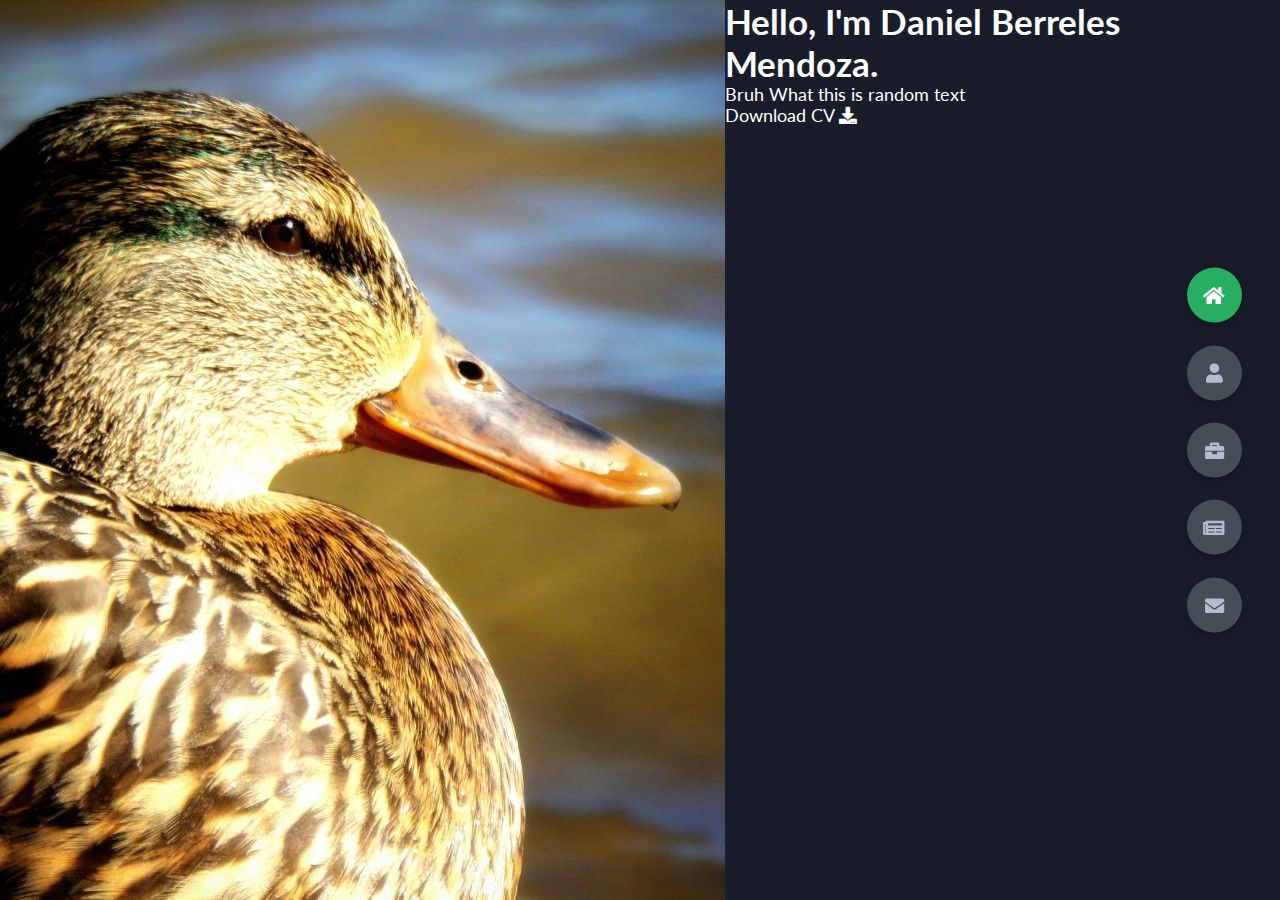
<file: index.html>
<!DOCTYPE html>
<html lang="en">
<head>
	<meta charset="UTF-8">
	<meta http-equiv="X-UA-Compatible" content="IE=edge">
	<meta name="viewport" content="width=device-width, initial-scale=1.0">
	<title>Portfolio</title>
	<link rel="stylesheet" href="styles/styles.css">
	<link rel="preconnect" href="https://fonts.googleapis.com">
	<link rel="preconnect" href="https://fonts.gstatic.com" crossorigin>
	<link rel="stylesheet" href="https://cdnjs.cloudflare.com/ajax/libs/font-awesome/5.15.4/css/all.min.css" integrity="sha512-1ycn6IcaQQ40/MKBW2W4Rhis/DbILU74C1vSrLJxCq57o941Ym01SwNsOMqvEBFlcgUa6xLiPY/NS5R+E6ztJQ==" crossorigin="anonymous" referrerpolicy="no-referrer" />
	<link href="https://fonts.googleapis.com/css2?family=Lato:wght@700&display=swap" rel="stylesheet">
</head>
<body class="main-content">
	<header class="section sec1 header active" id="home">
		<div class="header-content">
			<div class="left-header">
				<div class="header-shape"></div>
				<div class="image">
					<img src="duck.png" alt="">
				</div>
			</div>
			<div class="right-header">
				<h1 class="name">
					Hello, I'm <span>Daniel Berreles Mendoza</span>.
				</h1>
				<p>
					Bruh 
					What
					this is random text
				</p>
				<a href="" class="main-btn">
					<span class="btn-text">Download CV</span>
					<span class="btn-icon"><i class="fas fa-download"></i></span>
				</a>
			</div>
		</div>
	</header>

	<main>
		<section class="section sec2 about" id="about"></section>
		<section class="section sec3 portfolio" id="portfolio"></section>
		<section class="section sec4 blogs" id="blogs"></section>
		<section class="section sec5 contact" id="contact"></section>
	</main>

	<div class="controls">
		<div class="control control-1 active-btn" data-id="home">
			<i class="fas fa-home"></i>
		</div>
		<div class="control control-2 " data-id="about">
			<i class="fas fa-user"></i>
		</div>
		<div class="control control-3 " data-id="portfolio">
			<i class="fas fa-briefcase"></i>
		</div>	
		<div class="control control-4 " data-id="blogs">
			<i class="fas fa-newspaper"></i>
		</div>
		<div class="control control-5 " data-id="contact">
			<i class="fas fa-envelope"></i>
		</div>
	</div>

	<script src="app.js"></script>
</body>
</html>
</file>
<file: styles/styles.css>
* {
  margin: 0;
  padding: 0;
  -webkit-box-sizing: border-box;
          box-sizing: border-box;
  list-style: none;
}

:root {
  --color-primary: #191d2b;
  --color-secondary: #27AE60;
  --color-white: #FFFFFF;
  --color-black: #000;
  --color-grey0: #f8f8f8;
  --color-grey-1: #dbe1e8;
  --color-grey-2: #b2becd;
  --color-grey-3: #6c7983;
  --color-grey-4: #454e56;
  --color-grey-5: #2a2e35;
  --color-grey-6: #12181b;
  --br-sm-2: 14px;
  --box-shadow: 0 3px 15px rgba(0,0,0,.3);
}

body {
  background-color: var(--color-primary);
  font-family: 'Lato', sans-serif;
  font-size: 1.1rem;
  color: var(--color-white);
  -webkit-transition: all .4s ease-in-out;
  transition: all .4s ease-in-out;
}

a {
  display: inline-block;
  text-decoration: none;
  color: inherit;
  font-family: inherit;
}

header {
  height: 100vh;
  color: var(--color-white);
  overflow: hidden;
}

section {
  min-height: 100vh;
  width: 100%;
  position: absolute;
  left: 0;
  top: 0;
  padding: 3rem 18rem;
}

.section {
  -webkit-transform: translateY(-100%) scale(0);
          transform: translateY(-100%) scale(0);
  -webkit-transition: all .4s ease-in-out;
  transition: all .4s ease-in-out;
  background-color: var(--color-primary);
}

.sec1 {
  display: none;
  -webkit-transform: translateY(0) scale(1);
          transform: translateY(0) scale(1);
}

.sec2 {
  display: none;
  -webkit-transform: translateY(0) scale(1);
          transform: translateY(0) scale(1);
}

.sec3 {
  display: none;
  -webkit-transform: translateY(0) scale(1);
          transform: translateY(0) scale(1);
}

.sec4 {
  display: none;
  -webkit-transform: translateY(0) scale(1);
          transform: translateY(0) scale(1);
}

.sec5 {
  display: none;
  -webkit-transform: translateY(0) scale(1);
          transform: translateY(0) scale(1);
}

.active {
  display: block;
  -webkit-animation: scaleAnim 1s ease-in-out;
          animation: scaleAnim 1s ease-in-out;
}

@-webkit-keyframes scaleAnim {
  0% {
    -webkit-transform: translateY(-100%) scaleY(0);
            transform: translateY(-100%) scaleY(0);
  }
  100% {
    -webkit-transform: translateY(0) scaleY(1);
            transform: translateY(0) scaleY(1);
  }
}

@keyframes scaleAnim {
  0% {
    -webkit-transform: translateY(-100%) scaleY(0);
            transform: translateY(-100%) scaleY(0);
  }
  100% {
    -webkit-transform: translateY(0) scaleY(1);
            transform: translateY(0) scaleY(1);
  }
}

.controls {
  position: fixed;
  z-index: 10;
  top: 50%;
  right: 3%;
  display: -webkit-box;
  display: -ms-flexbox;
  display: flex;
  -webkit-box-orient: vertical;
  -webkit-box-direction: normal;
      -ms-flex-direction: column;
          flex-direction: column;
  -webkit-transform: translateY(-50%);
          transform: translateY(-50%);
  -webkit-box-align: center;
      -ms-flex-align: center;
          align-items: center;
  -webkit-box-pack: center;
      -ms-flex-pack: center;
          justify-content: center;
}

.controls .active-btn {
  background-color: var(--color-secondary) !important;
  -webkit-transition: all .4s ease-in-out;
  transition: all .4s ease-in-out;
}

.controls .active-btn i {
  color: var(--color-white) !important;
}

.controls .control {
  padding: 1rem;
  cursor: pointer;
  background-color: var(--color-grey-4);
  border-radius: 50%;
  width: 55px;
  height: 55px;
  display: -webkit-box;
  display: -ms-flexbox;
  display: flex;
  -webkit-box-pack: center;
      -ms-flex-pack: center;
          justify-content: center;
  -webkit-box-align: center;
      -ms-flex-align: center;
          align-items: center;
  margin: .7rem 0;
  -webkit-box-shadow: var(--box-shadow);
          box-shadow: var(--box-shadow);
}

.controls i {
  font-size: 1.2rem;
  color: var(--color-grey-2);
  pointer-events: none;
}

.header-content {
  display: -ms-grid;
  display: grid;
  -ms-grid-columns: (1fr)[2];
      grid-template-columns: repeat(2, 1fr);
  height: 100%;
}

.header-content .left-header {
  display: -webkit-box;
  display: -ms-flexbox;
  display: flex;
  -webkit-box-align: center;
      -ms-flex-align: center;
          align-items: center;
  position: relative;
}

.header-content .left-header .header-shape {
  -webkit-transition: all .4s ease-in-out;
  transition: all .4s ease-in-out;
  width: 65%;
  height: 100%;
  background-color: var(--color-secondary);
  position: absolute;
  left: 0;
  top: 0;
  z-index: -1;
  -webkit-clip-path: polygon(0 0, 50% 0, 85% 100%, 0% 100%);
          clip-path: polygon(0 0, 50% 0, 85% 100%, 0% 100%);
}

.header-content .left-header .image {
  border-radius: var(--br-sm-2);
}
/*# sourceMappingURL=styles.css.map */
</file>
